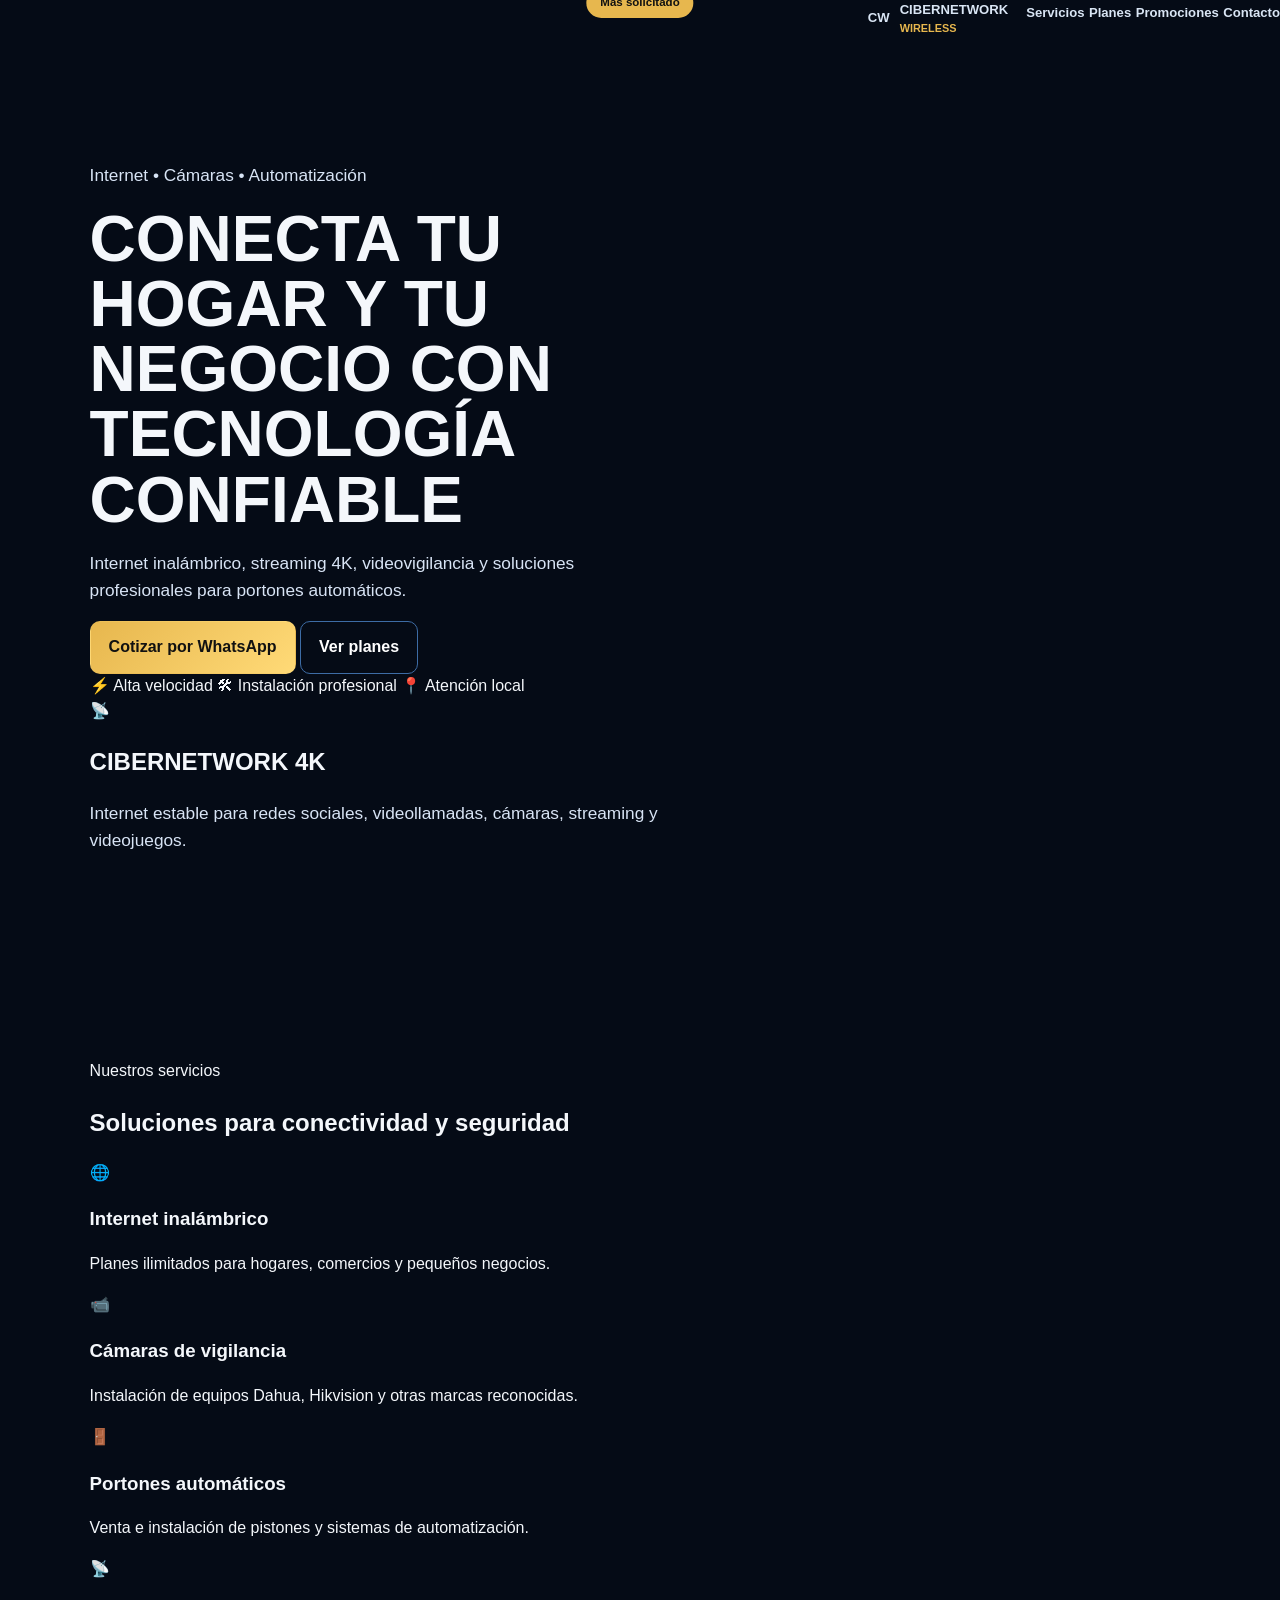
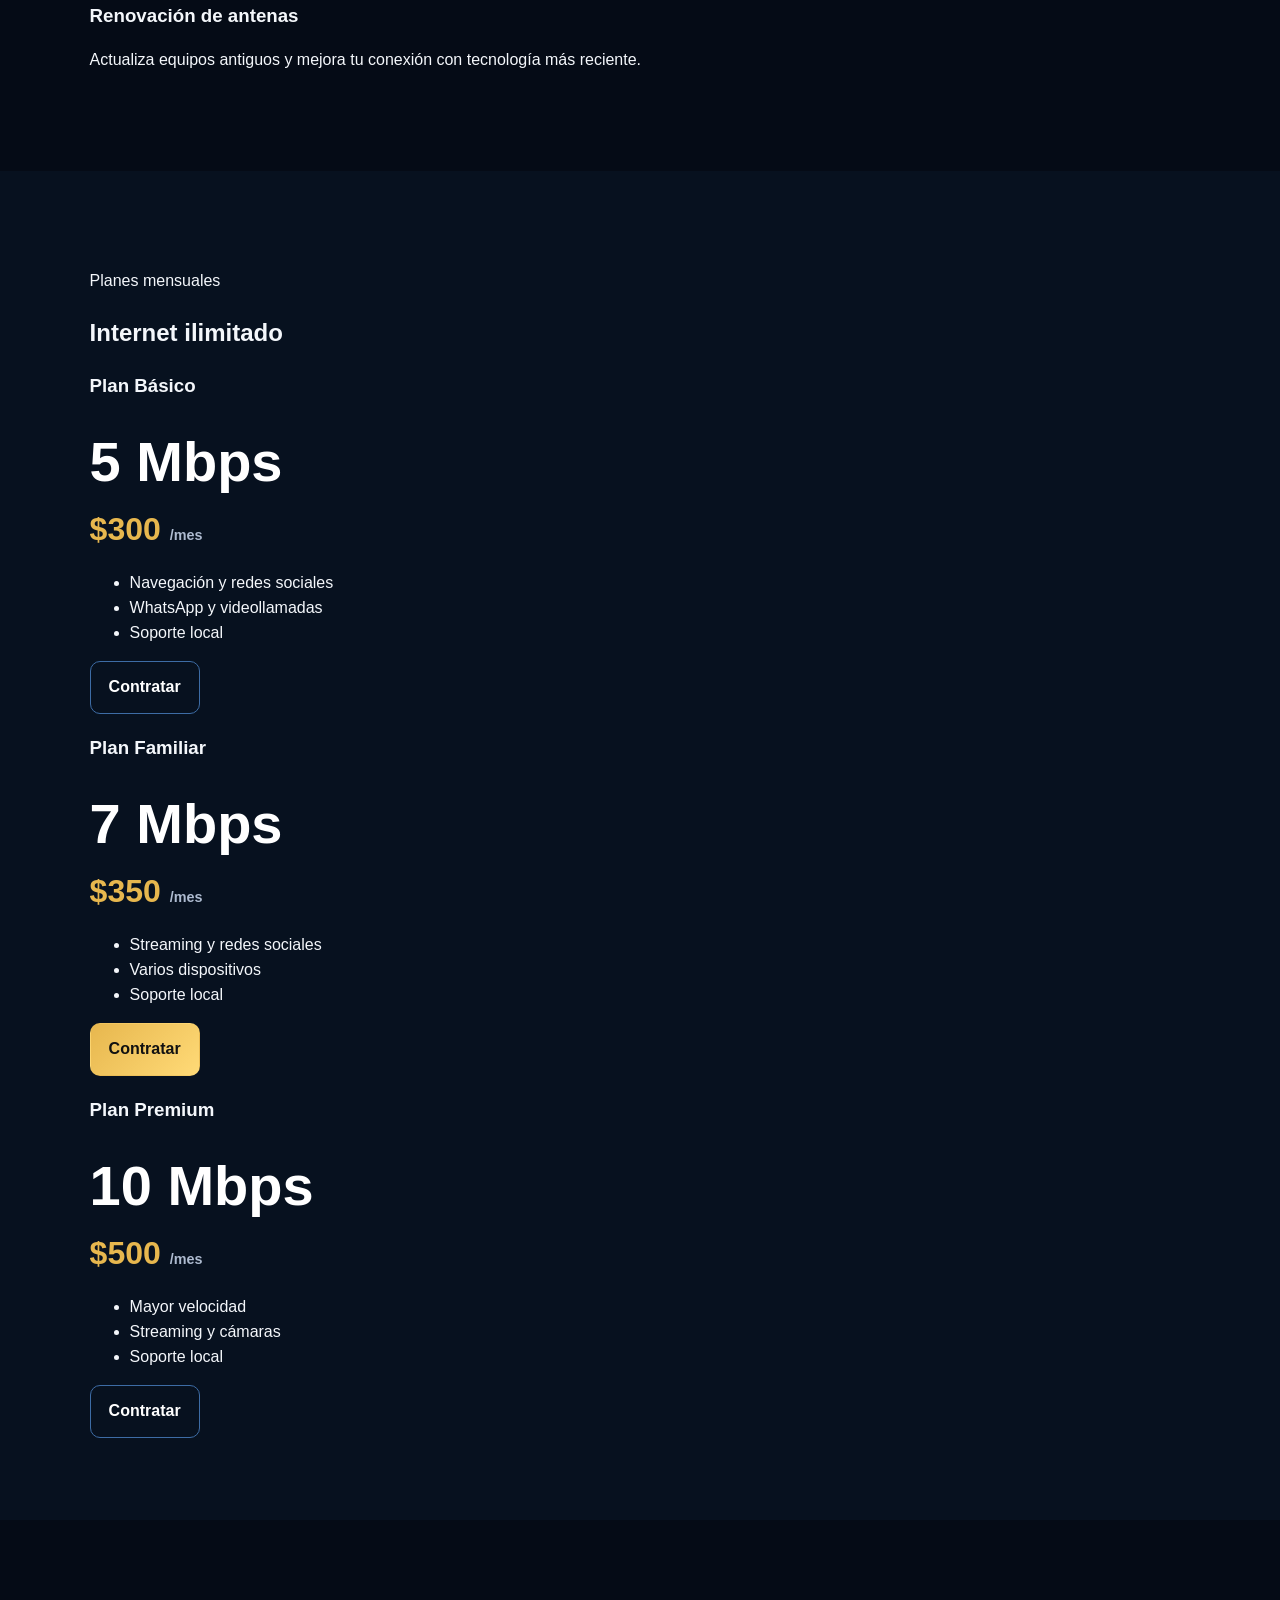
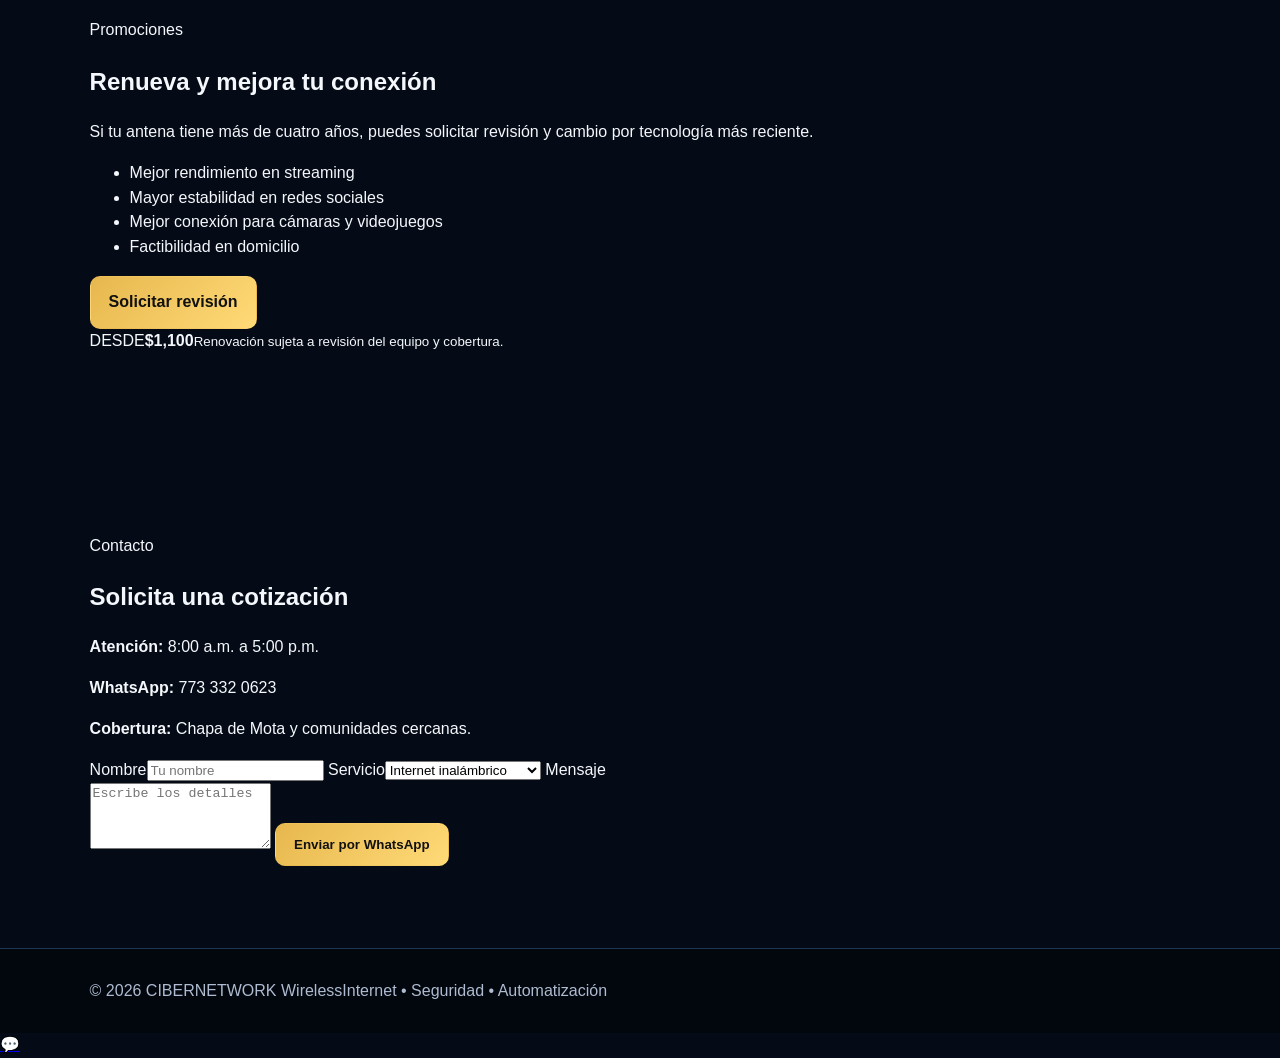
<file: index.html>
<!DOCTYPE html>
<html lang="es">
<head>
  <meta charset="UTF-8" />
  <meta name="viewport" content="width=device-width, initial-scale=1.0" />
  <meta name="description" content="CIBERNETWORK Wireless: internet inalámbrico, cámaras de seguridad, renovación de antenas y automatización de portones en Chapa de Mota y comunidades cercanas." />
  <title>CIBERNETWORK Wireless</title>
  <link rel="preconnect" href="https://fonts.googleapis.com">
  <link rel="preconnect" href="https://fonts.gstatic.com" crossorigin>
  <link href="https://fonts.googleapis.com/css2?family=Orbitron:wght@500;700;800&family=Roboto:wght@400;500;700&display=swap" rel="stylesheet">
  <link rel="stylesheet" href="styles.css" />
</head>
<body>
  <header class="hero" id="inicio">
    <nav class="nav container">
      <a class="brand" href="#inicio" aria-label="Inicio CIBERNETWORK">
        <span class="logo-mark">CW</span>
        <span><strong>CIBERNETWORK</strong><small>WIRELESS</small></span>
      </a>
      <button class="menu-btn" aria-label="Abrir menú" aria-expanded="false">☰</button>
      <div class="nav-links">
        <a href="#servicios">Servicios</a>
        <a href="#planes">Planes</a>
        <a href="#promociones">Promociones</a>
        <a href="#contacto">Contacto</a>
      </div>
    </nav>

    <div class="hero-content container">
      <div class="hero-copy">
        <p class="eyebrow">Internet • Cámaras • Automatización</p>
        <h1>Conecta tu hogar y tu negocio con tecnología confiable</h1>
        <p class="lead">Internet inalámbrico, streaming 4K, videovigilancia y soluciones profesionales para portones automáticos.</p>
        <div class="hero-actions">
          <a class="btn primary" href="https://wa.me/527733320623?text=Hola%20CIBERNETWORK,%20quiero%20informes" target="_blank" rel="noopener">Cotizar por WhatsApp</a>
          <a class="btn secondary" href="#planes">Ver planes</a>
        </div>
        <div class="hero-badges">
          <span>⚡ Alta velocidad</span>
          <span>🛠 Instalación profesional</span>
          <span>📍 Atención local</span>
        </div>
      </div>
      <div class="signal-card" aria-label="Tarjeta informativa">
        <div class="signal-icon">📡</div>
        <h2>CIBERNETWORK 4K</h2>
        <p>Internet estable para redes sociales, videollamadas, cámaras, streaming y videojuegos.</p>
        <div class="bars"><i></i><i></i><i></i><i></i><i></i></div>
      </div>
    </div>
  </header>

  <main>
    <section class="section" id="servicios">
      <div class="container">
        <p class="section-tag">Nuestros servicios</p>
        <h2 class="section-title">Soluciones para conectividad y seguridad</h2>
        <div class="cards services-grid">
          <article class="card"><div class="icon">🌐</div><h3>Internet inalámbrico</h3><p>Planes ilimitados para hogares, comercios y pequeños negocios.</p></article>
          <article class="card"><div class="icon">📹</div><h3>Cámaras de vigilancia</h3><p>Instalación de equipos Dahua, Hikvision y otras marcas reconocidas.</p></article>
          <article class="card"><div class="icon">🚪</div><h3>Portones automáticos</h3><p>Venta e instalación de pistones y sistemas de automatización.</p></article>
          <article class="card"><div class="icon">📡</div><h3>Renovación de antenas</h3><p>Actualiza equipos antiguos y mejora tu conexión con tecnología más reciente.</p></article>
        </div>
      </div>
    </section>

    <section class="section dark" id="planes">
      <div class="container">
        <p class="section-tag">Planes mensuales</p>
        <h2 class="section-title">Internet ilimitado</h2>
        <div class="cards pricing-grid">
          <article class="price-card"><h3>Plan Básico</h3><div class="speed">5 <span>Mbps</span></div><div class="price">$300 <small>/mes</small></div><ul><li>Navegación y redes sociales</li><li>WhatsApp y videollamadas</li><li>Soporte local</li></ul><a class="btn secondary full" href="https://wa.me/527733320623?text=Me%20interesa%20el%20plan%20de%205%20Mbps" target="_blank" rel="noopener">Contratar</a></article>
          <article class="price-card featured"><div class="ribbon">Más solicitado</div><h3>Plan Familiar</h3><div class="speed">7 <span>Mbps</span></div><div class="price">$350 <small>/mes</small></div><ul><li>Streaming y redes sociales</li><li>Varios dispositivos</li><li>Soporte local</li></ul><a class="btn primary full" href="https://wa.me/527733320623?text=Me%20interesa%20el%20plan%20de%207%20Mbps" target="_blank" rel="noopener">Contratar</a></article>
          <article class="price-card"><h3>Plan Premium</h3><div class="speed">10 <span>Mbps</span></div><div class="price">$500 <small>/mes</small></div><ul><li>Mayor velocidad</li><li>Streaming y cámaras</li><li>Soporte local</li></ul><a class="btn secondary full" href="https://wa.me/527733320623?text=Me%20interesa%20el%20plan%20de%2010%20Mbps" target="_blank" rel="noopener">Contratar</a></article>
        </div>
      </div>
    </section>

    <section class="section" id="promociones">
      <div class="container promo-grid">
        <div>
          <p class="section-tag">Promociones</p>
          <h2 class="section-title left">Renueva y mejora tu conexión</h2>
          <p>Si tu antena tiene más de cuatro años, puedes solicitar revisión y cambio por tecnología más reciente.</p>
          <ul class="check-list"><li>Mejor rendimiento en streaming</li><li>Mayor estabilidad en redes sociales</li><li>Mejor conexión para cámaras y videojuegos</li><li>Factibilidad en domicilio</li></ul>
          <a class="btn primary" href="https://wa.me/527733320623?text=Quiero%20informes%20sobre%20la%20renovaci%C3%B3n%20de%20antena" target="_blank" rel="noopener">Solicitar revisión</a>
        </div>
        <div class="promo-box"><span>DESDE</span><strong>$1,100</strong><small>Renovación sujeta a revisión del equipo y cobertura.</small></div>
      </div>
    </section>

    <section class="section contact" id="contacto">
      <div class="container contact-grid">
        <div>
          <p class="section-tag">Contacto</p>
          <h2 class="section-title left">Solicita una cotización</h2>
          <p><strong>Atención:</strong> 8:00 a.m. a 5:00 p.m.</p>
          <p><strong>WhatsApp:</strong> 773 332 0623</p>
          <p><strong>Cobertura:</strong> Chapa de Mota y comunidades cercanas.</p>
        </div>
        <form id="contact-form" class="contact-form">
          <label>Nombre<input id="name" type="text" required placeholder="Tu nombre" /></label>
          <label>Servicio<select id="service"><option>Internet inalámbrico</option><option>Cámaras de vigilancia</option><option>Portón automático</option><option>Renovación de antena</option></select></label>
          <label>Mensaje<textarea id="message" rows="4" placeholder="Escribe los detalles"></textarea></label>
          <button class="btn primary full" type="submit">Enviar por WhatsApp</button>
        </form>
      </div>
    </section>
  </main>

  <footer><div class="container footer-row"><span>© <span id="year"></span> CIBERNETWORK Wireless</span><span>Internet • Seguridad • Automatización</span></div></footer>
  <a class="whatsapp-float" href="https://wa.me/527733320623?text=Hola%20CIBERNETWORK,%20quiero%20informes" target="_blank" rel="noopener" aria-label="Abrir WhatsApp">💬</a>
  <script src="script.js"></script>
</body>
</html>
</file>
<file: styles.css>
:root{--bg:#050b16;--panel:#0b1526;--blue:#0d8cff;--gold:#e7b74e;--text:#f4f7fb;--muted:#aebbd0;--line:#1d3557;--green:#25d366}*{box-sizing:border-box}html{scroll-behavior:smooth}body{margin:0;font-family:Montserrat,Arial,sans-serif;background:var(--bg);color:var(--text);line-height:1.55}.topbar{position:sticky;top:0;z-index:40;display:flex;align-items:center;gap:22px;padding:12px 4vw;background:rgba(3,8,18,.92);backdrop-filter:blur(14px);border-bottom:1px solid rgba(231,183,78,.25)}.brand{display:flex;align-items:center;gap:10px;color:white;text-decoration:none;min-width:max-content}.brand b{display:block;font-size:1.05rem;letter-spacing:.08em}.brand small{display:block;color:var(--gold);font-size:.68rem}.logo{font-size:2rem}.nav{display:flex;gap:18px;margin-left:auto}.nav a{color:#d9e5f4;text-decoration:none;font-weight:700;font-size:.82rem}.nav a:hover{color:var(--gold)}.wa-mini{background:var(--green);color:#04150a;text-decoration:none;font-weight:900;padding:10px 14px;border-radius:999px;font-size:.78rem}.menu-btn{display:none;background:none;border:1px solid var(--line);color:white;border-radius:8px;padding:8px}.hero{min-height:82vh;position:relative;display:grid;align-items:end;overflow:hidden}.hero-bg{position:absolute;inset:0;background:url('assets/portada-principal.jpeg') center/cover no-repeat;filter:saturate(1.12)}.hero-shade{position:absolute;inset:0;background:linear-gradient(90deg,rgba(3,8,18,.98) 0%,rgba(3,8,18,.78) 42%,rgba(3,8,18,.15) 78%),linear-gradient(0deg,var(--bg),transparent 28%)}.hero-content{position:relative;z-index:2;max-width:760px;padding:12vh 7vw 10vh}.tag,.heading span{color:var(--gold);font-weight:900;letter-spacing:.12em;font-size:.76rem}.hero h1{font-size:clamp(2.3rem,5vw,5rem);line-height:1.02;margin:.5rem 0 1rem;text-transform:uppercase}.hero p{font-size:1.08rem;color:#d8e4f5;max-width:660px}.actions{display:flex;gap:12px;flex-wrap:wrap;margin-top:24px}.btn{display:inline-flex;align-items:center;justify-content:center;border-radius:10px;padding:13px 18px;font-weight:900;text-decoration:none;border:1px solid transparent;cursor:pointer}.primary{background:linear-gradient(135deg,var(--gold),#ffda77);color:#111}.secondary{background:transparent;border-color:#3d6ca5;color:white}.badges{display:flex;gap:10px;flex-wrap:wrap;margin-top:22px}.badges span{border:1px solid rgba(255,255,255,.18);background:rgba(2,10,22,.55);padding:8px 12px;border-radius:999px;font-size:.78rem}.section{padding:82px 7vw}.dark{background:#07111f}.heading{text-align:center;max-width:850px;margin:0 auto 42px}.heading h2{font-size:clamp(1.8rem,3vw,3rem);margin:.4rem 0}.heading p{color:var(--muted)}.plans{display:grid;grid-template-columns:repeat(3,1fr);gap:22px;max-width:1100px;margin:auto}.plan,.service,.panel,.form{background:linear-gradient(180deg,rgba(18,36,62,.92),rgba(7,15,28,.96));border:1px solid var(--line);box-shadow:0 18px 50px rgba(0,0,0,.25);border-radius:20px;padding:28px}.plan{text-align:center;position:relative}.plan.featured{transform:translateY(-12px);border-color:var(--gold)}.ribbon{position:absolute;top:-12px;left:50%;transform:translateX(-50%);background:var(--gold);color:#111;padding:6px 14px;border-radius:999px;font-weight:900;font-size:.72rem}.speed{font-size:3.5rem;font-weight:900;color:white}.speed small,.price small{font-size:.9rem;color:var(--muted)}.price{font-size:2rem;color:var(--gold);font-weight:900}.plan p{color:var(--muted);min-height:55px}.service-grid{display:grid;grid-template-columns:repeat(3,1fr);gap:20px}.service b{font-size:2rem}.service h3{margin:.6rem 0}.service p{color:var(--muted)}.gallery{display:grid;grid-template-columns:repeat(3,1fr);gap:20px}.gallery figure{margin:0;background:#0a1424;border:1px solid var(--line);border-radius:18px;overflow:hidden}.gallery img{width:100%;height:420px;object-fit:cover;display:block}.gallery figcaption{padding:14px;font-weight:800;color:var(--gold)}.split{display:grid;grid-template-columns:1fr 1fr;gap:24px}.panel h2{font-size:2rem}.panel strong{display:block;font-size:2.2rem;color:var(--gold)}.panel small{display:block;color:var(--muted);margin:6px 0 18px}.panel li{margin:8px 0}.coverage{text-align:center;background:radial-gradient(circle at 50% 20%,#123d75 0,#07111f 45%,#050b16 100%)}.coverage-text{max-width:900px;margin:0 auto 26px;color:#d6e2f3}.contact{display:grid;grid-template-columns:1fr 1fr;gap:36px;align-items:center}.contact-copy h2{font-size:2.4rem}.form{display:grid;gap:14px}.form label{font-weight:700;font-size:.85rem}.form input,.form select,.form textarea{width:100%;margin-top:6px;background:#06101d;border:1px solid #294a72;color:white;border-radius:10px;padding:12px;font:inherit}footer{padding:30px 7vw;background:#02060d;border-top:1px solid var(--line);display:flex;gap:18px;flex-wrap:wrap;justify-content:space-between;color:var(--muted)}footer b{color:var(--gold)}.floating-wa{position:fixed;right:18px;bottom:18px;z-index:50;background:var(--green);color:#05250f;padding:14px 18px;border-radius:999px;text-decoration:none;font-weight:900;box-shadow:0 12px 30px rgba(0,0,0,.35)}.reveal{opacity:0;transform:translateY(24px);transition:.7s ease}.reveal.visible{opacity:1;transform:none}@media(max-width:1000px){.nav{position:absolute;top:65px;left:0;right:0;display:none;flex-direction:column;background:#050b16;padding:20px}.nav.open{display:flex}.menu-btn{display:block;margin-left:auto}.wa-mini{display:none}.plans,.service-grid,.gallery{grid-template-columns:repeat(2,1fr)}.hero{min-height:72vh}.hero-content{padding:10vh 6vw 8vh}.hero-bg{background-position:60% center}}@media(max-width:700px){.section{padding:60px 5vw}.plans,.service-grid,.gallery,.split,.contact{grid-template-columns:1fr}.plan.featured{transform:none}.gallery img{height:auto;max-height:none}.hero h1{font-size:2.2rem}.hero-shade{background:linear-gradient(0deg,var(--bg) 0%,rgba(3,8,18,.85) 56%,rgba(3,8,18,.35) 100%)}.hero-content{padding-top:42vh}.floating-wa{right:12px;bottom:12px}.topbar{padding:10px 4vw}.brand b{font-size:.9rem}}
</file>
